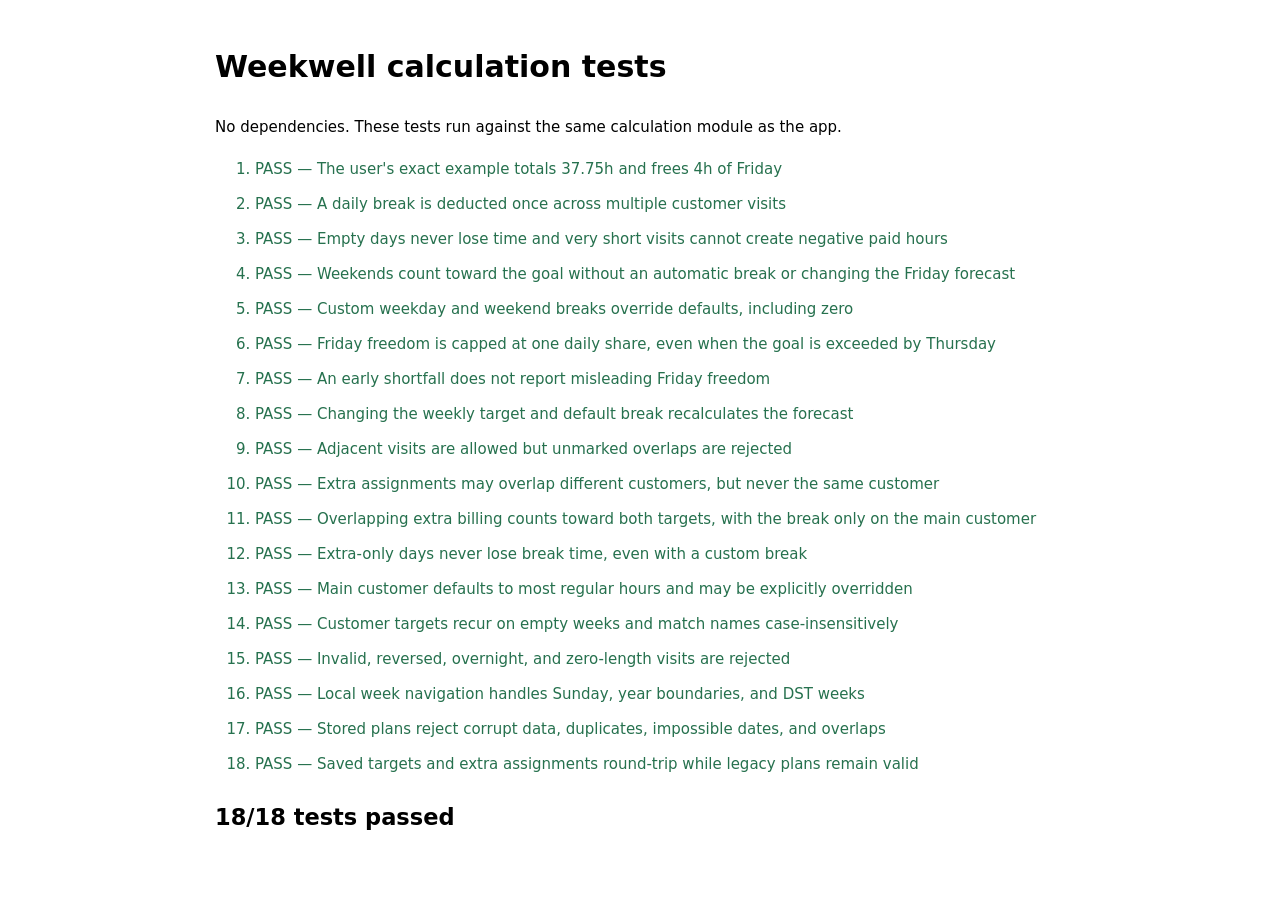
<file: tests.html>
<!doctype html>
<html lang="en">
<head>
  <meta charset="utf-8">
  <meta name="viewport" content="width=device-width, initial-scale=1">
  <title>Weekwell calculation tests</title>
  <script src="./planner-math.js" defer></script>
  <script src="./tests.js" defer></script>
  <style>body { font: 15px/1.8 system-ui; max-width: 850px; margin: 40px auto; padding: 0 20px; } .pass { color: #26714e; } .fail { color: #ae302e; } li { margin-bottom: 8px; }</style>
</head>
<body>
  <h1>Weekwell calculation tests</h1>
  <p>No dependencies. These tests run against the same calculation module as the app.</p>
  <ol id="results"></ol>
  <h2 id="summary" role="status">Running…</h2>
</body>
</html>
</file>
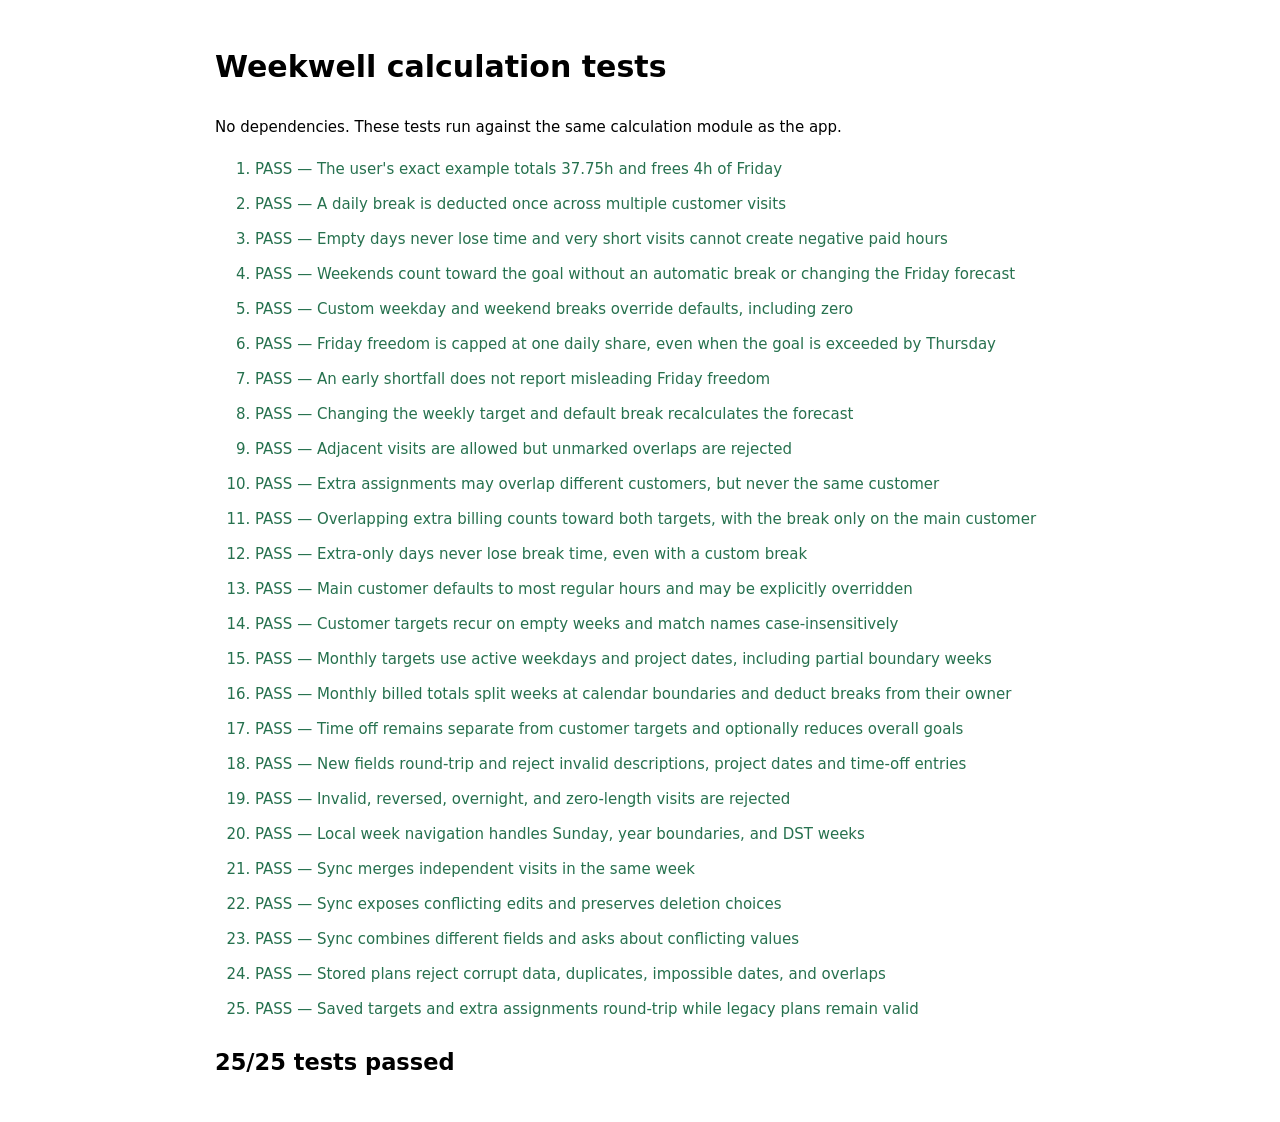
<file: WeekWell/tests.html>
<!doctype html>
<html lang="en">
<head>
  <meta charset="utf-8">
  <meta name="viewport" content="width=device-width, initial-scale=1">
  <title>Weekwell calculation tests</title>
  <script src="./planner-math.js" defer></script>
  <script src="./sync-merge.js" defer></script>
  <script src="./tests.js" defer></script>
  <style>body { font: 15px/1.8 system-ui; max-width: 850px; margin: 40px auto; padding: 0 20px; } .pass { color: #26714e; } .fail { color: #ae302e; } li { margin-bottom: 8px; }</style>
</head>
<body>
  <h1>Weekwell calculation tests</h1>
  <p>No dependencies. These tests run against the same calculation module as the app.</p>
  <ol id="results"></ol>
  <h2 id="summary" role="status">Running…</h2>
</body>
</html>
</file>
